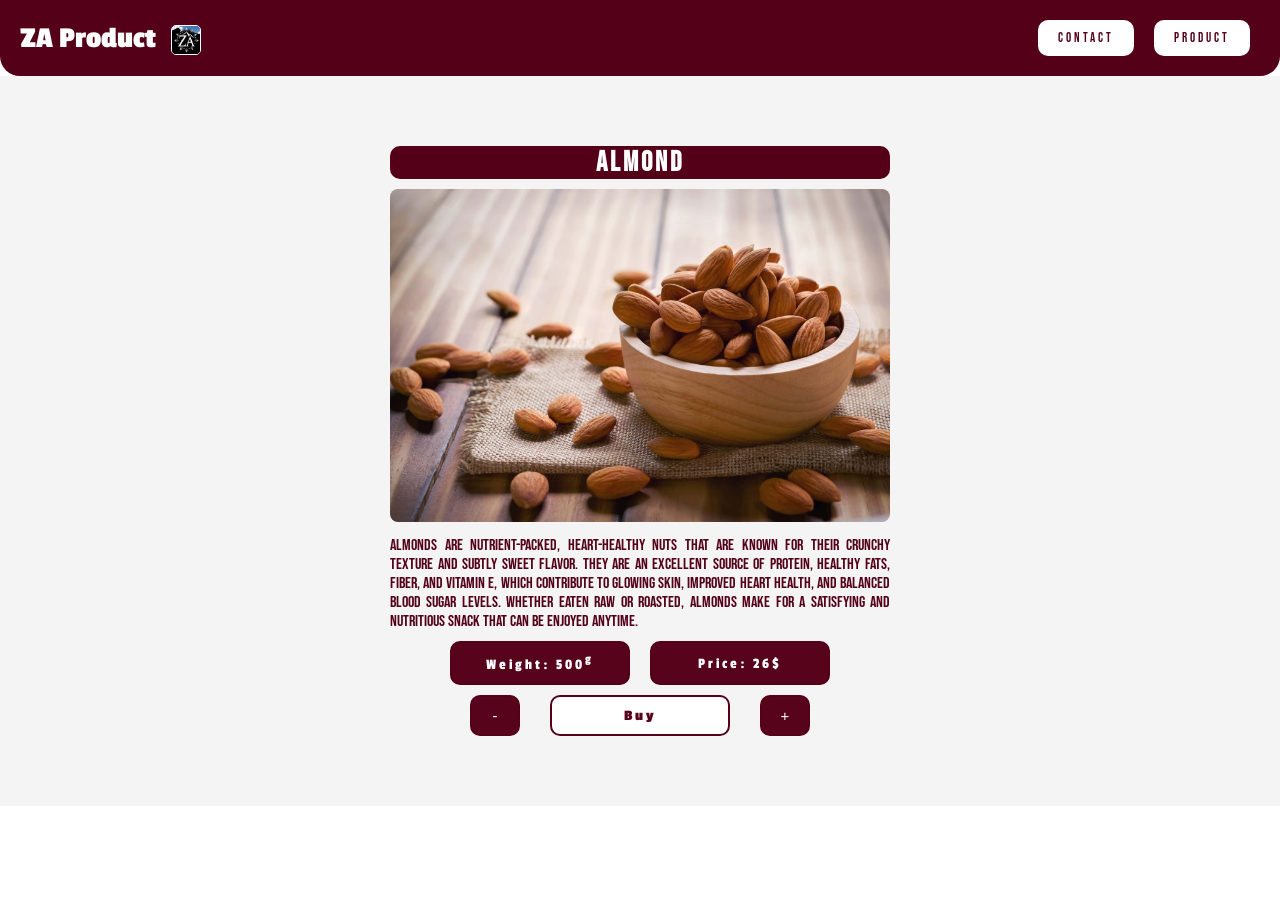
<file: index/Almond.html>
<!DOCTYPE html>
<html lang="en">
    

<head>
    <meta charset="UTF-8">
    <meta name="viewport" content="width=device-width, initial-scale=1.0">
    <title>ZA Product</title>
    <link rel="stylesheet" href="/css/styles.css">
    
</head>

<body>
    <header>
        <div class="logo-container">
            <span class="logo">ZA Product</span>
            <img class="out-logo" src="/img/ZA.jpg">
        </div>
        <nav>
            <button class="nav-button" id="contact-btn" onclick="window.location.href='contact.html'">Contact</button>
            <button class="nav-button" id="product-btn" onclick="window.location.href='main.html'">Product</button>
        </nav>
    </header>

    <section class="image-container">
        <div class="image-box">
            <div class="content-container">
                <div class="content-item">
                    <h2 class="image-title">Almond</h2>
                    <img src="/img/Almond.jpg" alt="Almond" class="almond-image">
                    <p class="image-description">Almonds are nutrient-packed, heart-healthy nuts that are known for
                        their crunchy texture and subtly sweet flavor. They are an excellent source of protein, healthy
                        fats, fiber, and vitamin E, which contribute to glowing skin, improved heart health, and
                        balanced blood sugar levels. Whether eaten raw or roasted, almonds make for a satisfying and
                        nutritious snack that can be enjoyed anytime.</p>
                    <div class="but-i">
                        <button id="weight" class="weight">Weight: 500<sup>g</sup></button>
                        <button id="price" class="price">Price: 26$</button>
                    </div>
                    <div class="button3">

                        <button id="minus" class="minus">-</button>
                        <button class="buyit">Buy</button>
                        <button id="plus" class="plus">+</button>

                    </div>
                </div>
            </div>
        </div>
    </section>
<script src="/script/script.js"></script>


</body>

</html>
</file>
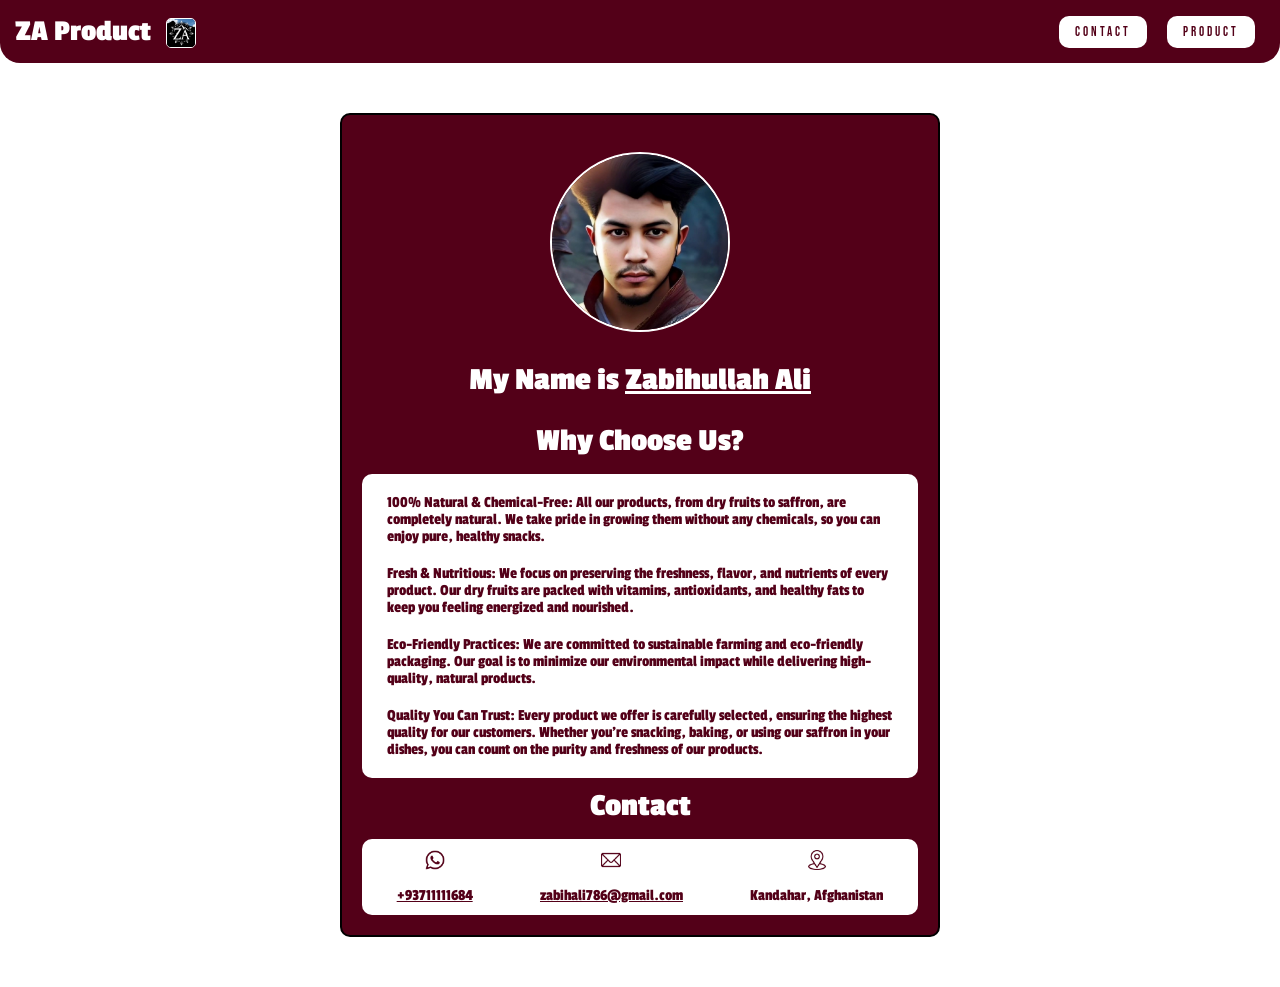
<file: index/contact.html>
<!DOCTYPE html>
<html lang="en">

<head>
    <meta charset="UTF-8">
    <meta name="viewport" content="width=device-width, initial-scale=1.0">
    <title>ZA Product</title>
    <link rel="stylesheet" href="cstyle.css">
</head>

<body>
    <header>
        <div class="logo-container">
            <span class="logo">ZA Product</span>
            <img class="out-logo" src="/img/ZA.jpg" alt="ZA Logo">
        </div>
        <nav>
            <button class="nav-button" id="contact-btn" onclick="window.location.href='contact.html'">Contact</button>
            <button class="nav-button" id="product-btn" onclick="window.location.href='/index.html'">Product</button>
        </nav>
    </header>

    <div class="AF">
        <div class="box">
            <br>
            <img class="profiles" src="/img/profiles.jpg" alt="Profile">
            <h1>My Name is <u>Zabihullah Ali</u> </h1>
            <h1>Why Choose Us?</h1>
            <ul class="Whychoose">
                <li>100% Natural & Chemical-Free: All our products, from dry fruits to saffron, are completely natural.
                    We take pride in growing them without any chemicals, so you can enjoy pure, healthy snacks.</li>
                <li>Fresh & Nutritious: We focus on preserving the freshness, flavor, and nutrients of every product.
                    Our dry fruits are packed with vitamins, antioxidants, and healthy fats to keep you feeling
                    energized and nourished.</li>
                <li>Eco-Friendly Practices: We are committed to sustainable farming and eco-friendly packaging. Our goal
                    is to minimize our environmental impact while delivering high-quality, natural products.</li>
                <li>Quality You Can Trust: Every product we offer is carefully selected, ensuring the highest quality
                    for our customers. Whether you’re snacking, baking, or using our saffron in your dishes, you can
                    count on the purity and freshness of our products.</li>
            </ul>
            <h1>Contact</h1>
            <div class="numbercc">
                <ul class="numberc">
                    <li class="RRR"> <img class="location" src="/img/whatsapp.png" alt="Whatsapp"><br> <a
                            target="_blank"
                            href="https://wa.me/93711111684?text=Hi%2C%20I%20am%20interested%20in%20buying%20dry%20fruits.%20Can%20you%20provide%20more%20information%3F">+93711111684
                        </a></li>
                    <li class="RRR"> <img class="location" src="/img/email.png" alt="Email"> <br><a target="_blank"
                            href="mailto:zabihali786@gmail.com">zabihali786@gmail.com</a></li>
                    <li class="RRR"> <img class="location" src="/img/location.png" alt="Location"><br>Kandahar,
                        Afghanistan</li>
                </ul>
            </div>
        </div>
    </div>
</body>

</html>
</file>
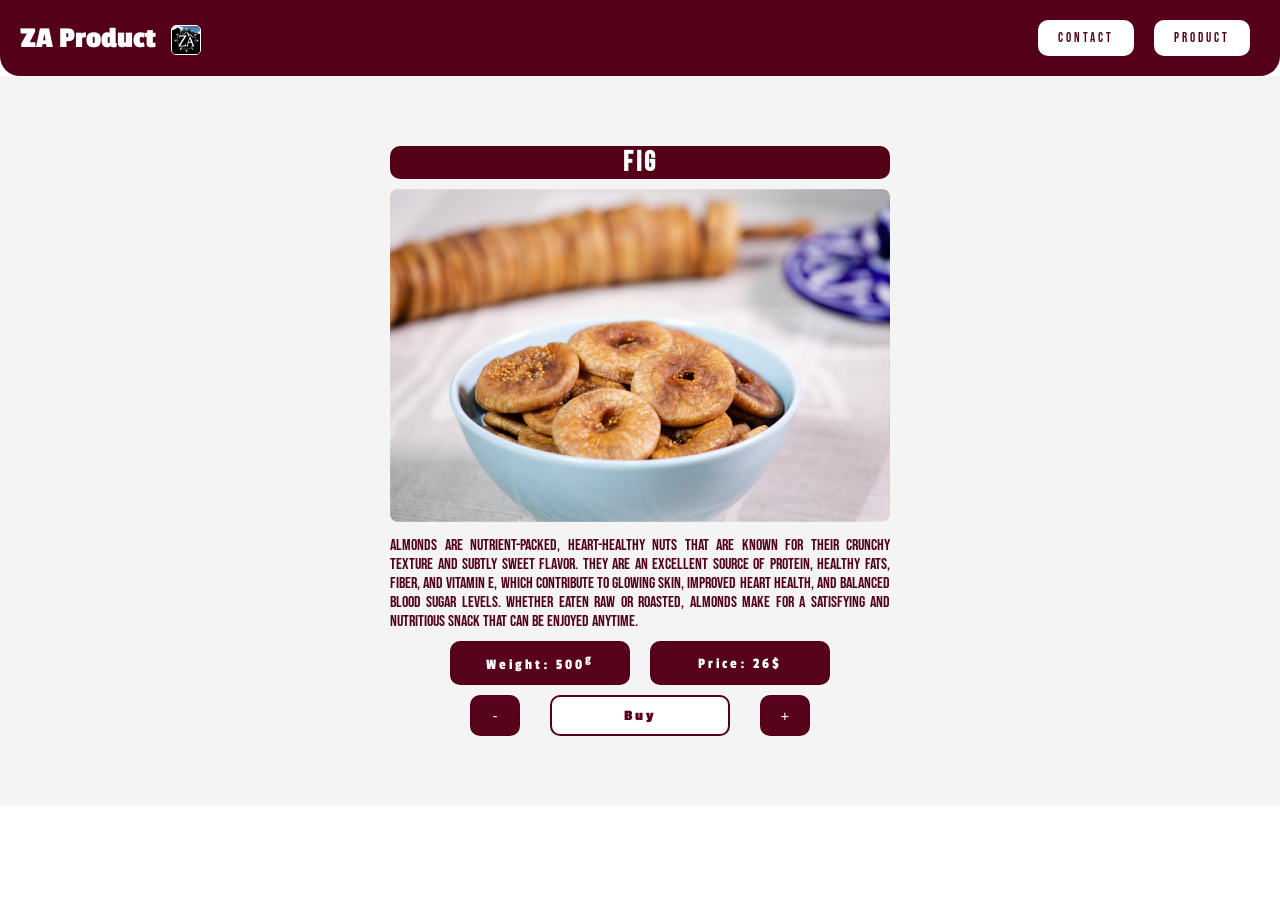
<file: index/Fig.html>
<!DOCTYPE html>
<html lang="en">

<head>
    <meta charset="UTF-8">
    <meta name="viewport" content="width=device-width, initial-scale=1.0">
    <title>ZA Product</title>
    <link rel="stylesheet" href="/css/styles.css">
</head>

<body>
    <header>
        <div class="logo-container">
            <span class="logo">ZA Product</span>
            <img class="out-logo" src="/img/ZA.jpg">
        </div>
        <nav>
            <button class="nav-button" id="contact-btn" onclick="window.location.href='contact.html'">Contact</button>
            <button class="nav-button" id="product-btn" onclick="window.location.href='main.html'">Product</button>
        </nav>
    </header>

    <section class="image-container">
        <div class="image-box">
            <div class="content-container">
                <div class="content-item">
                    <h2 class="image-title">Fig</h2>
                    <img src="/img/Fig.jpg" alt="Fig" class="almond-image">
                    <p class="image-description">Almonds are nutrient-packed, heart-healthy nuts that are known for
                        their crunchy texture and subtly sweet flavor. They are an excellent source of protein, healthy
                        fats, fiber, and vitamin E, which contribute to glowing skin, improved heart health, and
                        balanced blood sugar levels. Whether eaten raw or roasted, almonds make for a satisfying and
                        nutritious snack that can be enjoyed anytime.</p>
                    <div class="but-i">
                        <button id="weight" class="weight">Weight: 500<sup>g</sup></button>
                        <button id="price" class="price">Price: 26$</button>
                    </div>
                    <div class="button3">

                        <button id="minus" class="minus">-</button>
                        <button class="buyit">Buy</button>
                        <button id="plus" class="plus">+</button>
                    </div>
                </div>
            </div>
        </div>

    </section>


<script src="/script/script.js"></script>



    

</body>

</html>
</file>
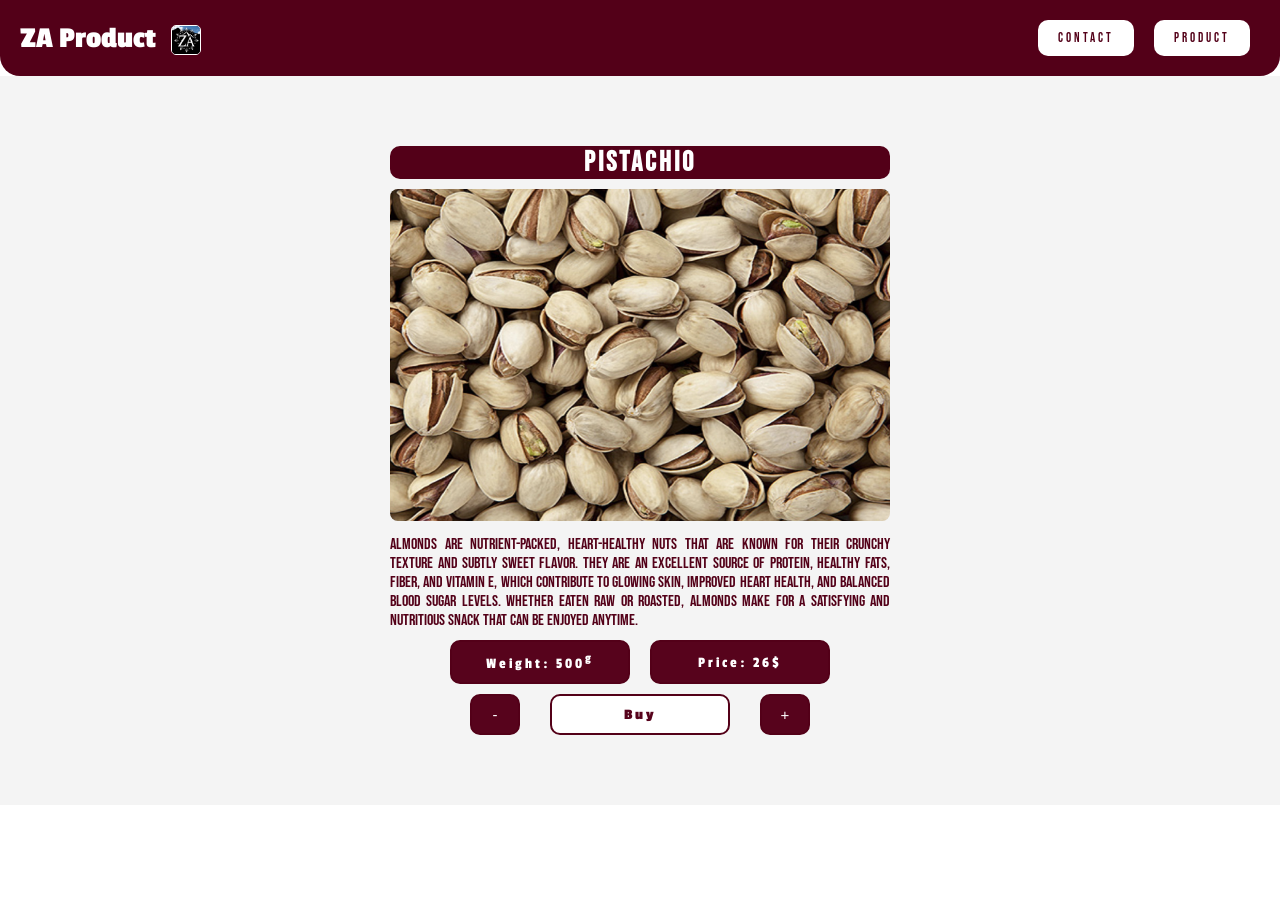
<file: index/Pistachio.html>
<!DOCTYPE html>
<html lang="en">

<head>
    <meta charset="UTF-8">
    <meta name="viewport" content="width=device-width, initial-scale=1.0">
    <title>ZA Product</title>
    <link rel="stylesheet" href="/css/styles.css">
</head>

<body>
    <header>
        <div class="logo-container">
            <span class="logo">ZA Product</span>
            <img class="out-logo" src="/img/ZA.jpg">
        </div>
        <nav>
            <button class="nav-button" id="contact-btn" onclick="window.location.href='contact.html'">Contact</button>
            <button class="nav-button" id="product-btn" onclick="window.location.href='main.html'">Product</button>
        </nav>
    </header>

    <section class="image-container">
        <div class="image-box">
            <div class="content-container">
                <div class="content-item">
                    <h2 class="image-title">Pistachio</h2>
                    <img src="/img/Pistachio.jpg" alt="Pistachio" class="almond-image">
                    <p class="image-description">Almonds are nutrient-packed, heart-healthy nuts that are known for
                        their crunchy texture and subtly sweet flavor. They are an excellent source of protein, healthy
                        fats, fiber, and vitamin E, which contribute to glowing skin, improved heart health, and
                        balanced blood sugar levels. Whether eaten raw or roasted, almonds make for a satisfying and
                        nutritious snack that can be enjoyed anytime.</p>
                    <div class="but-i">
                        <button id="weight" class="weight">Weight: 500<sup>g</sup></button>
                        <button id="price" class="price">Price: 26$</button>
                    </div>
                    <div class="button3">

                        <button id="minus" class="minus">-</button>
                        <button class="buyit">Buy</button>
                        <button id="plus" class="plus">+</button>
                    </div>
                </div>
            </div>
        </div>
    </section>


<script src="/script/script.js"></script>





</body>

</html>
</file>
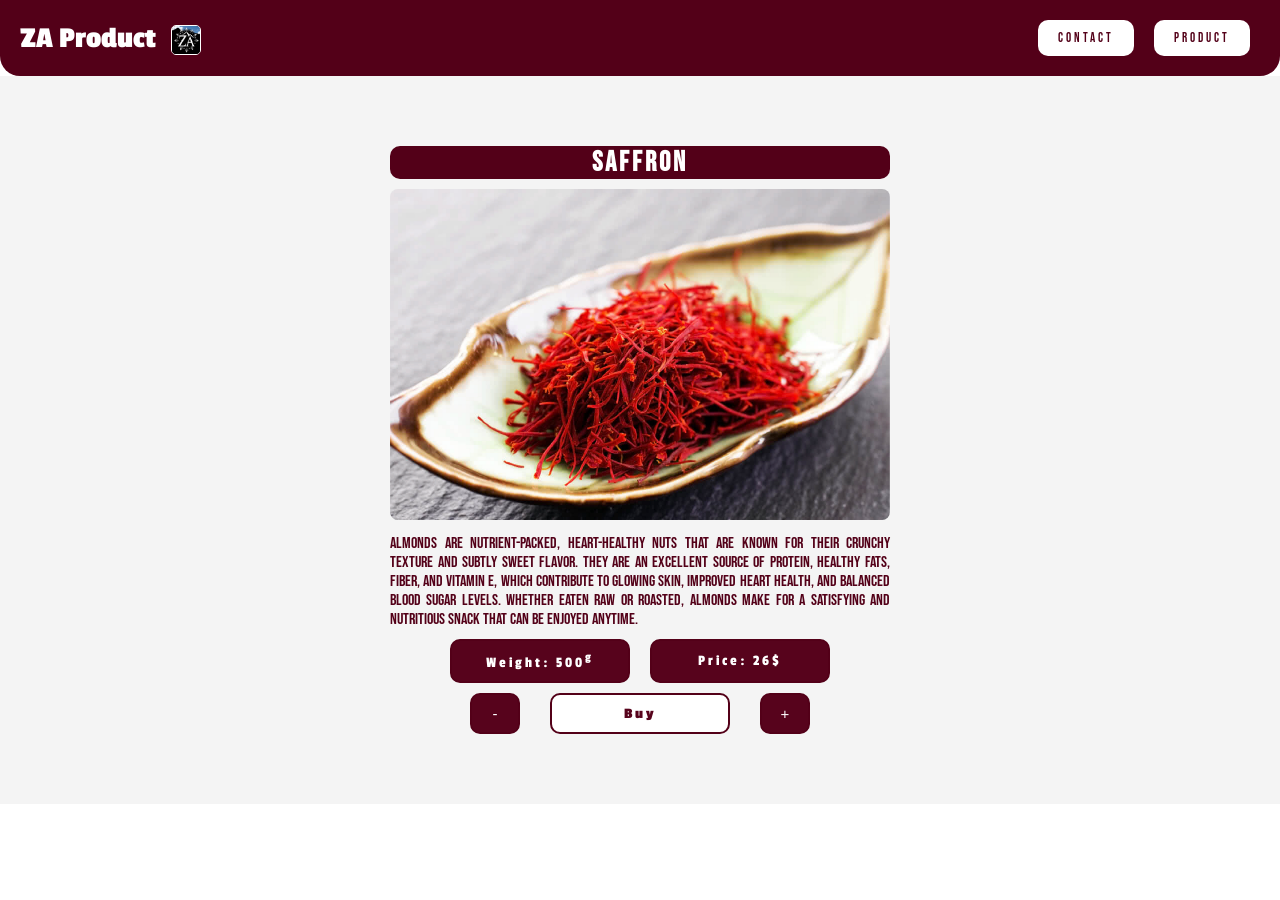
<file: index/Saffron.html>
<!DOCTYPE html>
<html lang="en">

<head>
    <meta charset="UTF-8">
    <meta name="viewport" content="width=device-width, initial-scale=1.0">
    <title>ZA Product</title>
    <link rel="stylesheet" href="/css/styles.css">
</head>

<body>
    <header>
        <div class="logo-container">
            <span class="logo">ZA Product</span>
            <img class="out-logo" src="/img/ZA.jpg">
        </div>
        <nav>
            <button class="nav-button" id="contact-btn" onclick="window.location.href='contact.html'">Contact</button>
            <button class="nav-button" id="product-btn" onclick="window.location.href='main.html'">Product</button>
        </nav>
    </header>

    <section class="image-container">
        <div class="image-box">
            <div class="content-container">
                <div class="content-item">
                    <h2 class="image-title">Saffron</h2>
                    <img src="/img/Saffron.jpg" alt="Saffron" class="almond-image">
                    <p class="image-description">Almonds are nutrient-packed, heart-healthy nuts that are known for
                        their crunchy texture and subtly sweet flavor. They are an excellent source of protein, healthy
                        fats, fiber, and vitamin E, which contribute to glowing skin, improved heart health, and
                        balanced blood sugar levels. Whether eaten raw or roasted, almonds make for a satisfying and
                        nutritious snack that can be enjoyed anytime.</p>
                    <div class="but-i">
                        <button id="weight" class="weight">Weight: 500<sup>g</sup></button>
                        <button id="price" class="price">Price: 26$</button>
                    </div>
                    <div class="button3">

                        <button id="minus" class="minus">-</button>
                        <button class="buyit">Buy</button>
                        <button id="plus" class="plus">+</button>
                    </div>
                </div>
            </div>
        </div>
    </section>


<script src="/script/script.js"></script>



  

</body>

</html>
</file>
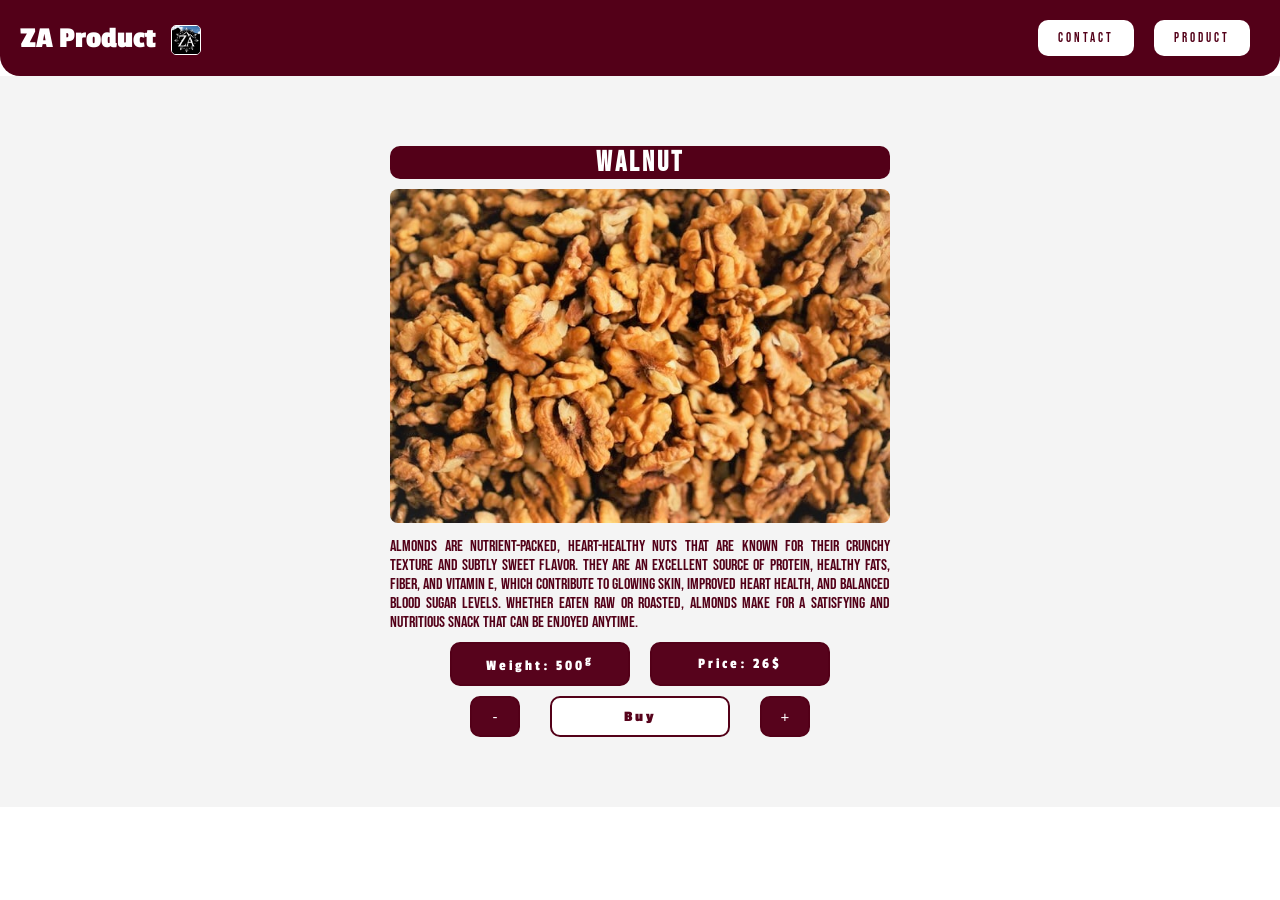
<file: index/Walnut.html>
<!DOCTYPE html>
<html lang="en">

<head>
    <meta charset="UTF-8">
    <meta name="viewport" content="width=device-width, initial-scale=1.0">
    <title>ZA Product</title>
    <link rel="stylesheet" href="/css/styles.css">
</head>

<body>
    <header>
        <div class="logo-container">
            <span class="logo">ZA Product</span>
            <img class="out-logo" src="/img/ZA.jpg">
        </div>
        <nav>
            <button class="nav-button" id="contact-btn" onclick="window.location.href='contact.html'">Contact</button>
            <button class="nav-button" id="product-btn" onclick="window.location.href='main.html'">Product</button>
        </nav>
    </header>

    <section class="image-container">
        <div class="image-box">
            <div class="content-container">
                <div class="content-item">
                    <h2 class="image-title">Walnut</h2>
                    <img src="/img/Walnut.jpg" alt="Walnut" class="almond-image">
                    <p class="image-description">Almonds are nutrient-packed, heart-healthy nuts that are known for
                        their
                        crunchy texture and subtly sweet flavor. They are an excellent source of protein, healthy fats,
                        fiber, and vitamin E, which contribute to glowing skin, improved heart health, and balanced
                        blood
                        sugar levels. Whether eaten raw or roasted, almonds make for a satisfying and nutritious snack
                        that
                        can be enjoyed anytime.</p>
                    <div class="but-i">
                        <button id="weight" class="weight">Weight: 500<sup>g</sup></button>
                        <button id="price" class="price">Price: 26$</button>
                    </div>
                    <div class="button3">

                        <button id="minus" class="minus">-</button>
                        <button class="buyit">Buy</button>
                        <button id="plus" class="plus">+</button>
                    </div>
                </div>
            </div>
        </div>
    </section>




<script src="/script/script.js"></script>



</body>

</html>
</file>
<file: css/styles.css>
@import url('https://fonts.googleapis.com/css2?family=Bebas+Neue&display=swap');
@import url('https://fonts.googleapis.com/css2?family=Bebas+Neue&family=Passion+One:wght@400;700;900&display=swap');
@import url('https://fonts.googleapis.com/css2?family=Bebas+Neue&family=Passion+One:wght@400;700;900&family=Ruslan+Display&display=swap');
@import url('https://fonts.googleapis.com/css2?family=Audiowide&family=Bebas+Neue&family=Passion+One:wght@400;700;900&family=Ruslan+Display&display=swap');


* {
    margin: 0;
    padding: 0;
    box-sizing: border-box;
}

body {
    font-family: Arial, Helvetica, sans-serif;

}

header {
    display: flex;
    justify-content: space-between;
    align-items: center;
    padding: 20px;
    background-color: #530018;
    color: #fff;
    border-radius: 0px 0px 20px 20px;
    
}


.logo-container {
    display: flex;
    justify-content: left;  
    width: 100%;  
}

.logo-container .logo {
    font-size: 30px;
    font-weight: bold;
    text-align: center;  
    font-family: "Passion One", sans-serif;
}

.out-logo{
	width: 30px;
	height: 30px;
	margin-left: 15px;
	margin-top: 3px;
	border-radius: 5px;
	border: 0.5px solid white;
}
nav {
    display: flex;
}

.nav-button {
    background-color: white;
    color: #530018;
    border: none;
    padding: 10px 20px;
    margin: 0 10px;
    cursor: pointer;
    transition: background-color 0.3s;
    border-radius: 10px;
    font-family: "Bebas Neue", sans-serif;
    letter-spacing: 3px;
}

.nav-button:hover {
    background-color: #530018;
    color: white;
    border: white solid 1px;
}


.image-container {
    
    justify-content: center;
    padding: 50px 20px;
    background-color: #f4f4f4;
    display: flex;
    
}

.image-box {
    text-align: center;
    max-width: 500px;
    display: flex;
     /* Adjust this max width if needed */
}
/* Content container for image and description */
.content-container {
    display: flex;
    flex-wrap: wrap;
    justify-content: space-between;
    gap: 20px;
    margin: 20px 0;

}



.image-title {
    font-size: 28px;
    margin-bottom: 10px;
    font-family: "Bebas Neue", sans-serif;
    letter-spacing: 3px;
	border-radius: 10px;
    background-color: #530018;
    color: white;
}
.almond-image {
    width: 100%;
    height: auto;
    border-radius: 8px;
    
}

.image-description {
    margin-top: 10px;
    font-size: 16px;
    color: #530018;
    font-family: "Bebas Neue", sans-serif;
    text-align: justify;
}
.but-i{

    display: flex;
    gap: 20px;
    justify-content: center;
    
}
.weight  {
    padding: 10px;
    width: 180px;
    margin-top: 10px;
    background-color: #57031c;
    color: white;
    font-size: 15px;
    border-radius: 10px;
    text-align: center;
    border: 2px solid #530018;
    justify-content: center;
    align-items: center;
    text-align: center;
    font-family: "Passion One", sans-serif;
    letter-spacing: 3px;
    margin-bottom: 10px;
    
}


.price  {
    padding: 10px;
    width: 180px;
    margin-top: 10px;
    background-color: #57031c;
    color: white;
    font-size: 15px;
    border-radius: 10px;
    text-align: center;
    border: 2px solid #530018;
    justify-content: center;
    align-items: center;
    text-align: center;
    font-family: "Passion One", sans-serif;
    letter-spacing: 3px;
    margin-bottom: 10px;
    
}

.button3{
    display: flex;
    gap: 30px;
    justify-content: center;
    align-items: center;
    
}

.buyit {
    padding: 10px;
    width: 180px;
    background-color: white ;
    color: #57031c;
    font-size: 15px;
    border-radius: 10px;
    text-align: center;
    border: 2px solid #530018;
    text-align: center;
    font-family: "Passion One", sans-serif;
    letter-spacing: 3px;
    font-weight: bolder;
    
    

}


.plus{
    padding: 10px;
    background-color: #57031c;
    border: 2px solid #530018;
    border-radius: 10px;
    color: white;
    width: 50px;
    font-size: 15px;
    text-align: center;
}

.minus{
    padding: 10px;
    background-color: #57031c;
    border: 2px solid #530018;
    border-radius: 10px;
    color: white;
    width: 50px;
    font-size: 15px;
    text-align: center;
    
}




@media (max-width: 768px) {
    header {
        flex-direction: column;
        align-items: flex-start;
        padding: 15px;
    }

    nav {
        width: 100%;
        display: flex;
        justify-content: space-between;
    }

    .nav-button {
        width: 45%;
        margin: 5px;
    }

    .image-container {
        padding: 30px 20px;
    }
    .logo-container {
    display: flex;
    justify-content: center;  /* Centers the logo container */
    width: 100%;  /* Ensures the container takes up the full width */
    padding-bottom: 20px;
}

.logo-container .logo {
    font-size: 30px;
    font-weight: bold;
    text-align: center;  /* Ensures the text inside the logo container is centered */
}

    /* Media Queries for Responsiveness */
@media (max-width: 768px) {
    .image-container {
        padding: 30px 20px;
    }

    .content-container {
        flex-direction: column; /* Stack items vertically */
        align-items: center;
    }

    .content-item {
        flex: 1 1 100%; /* 1 item per row on small screens */
        margin-bottom: 20px; /* Space between images */
    }

}

}

@media (max-width: 480px) {
    .image-title {
        font-size: 24px;
    }

    .image-description {
        font-size: 14px;
    }
}
</file>
<file: index/cstyle.css>
@import url('https://fonts.googleapis.com/css2?family=Bebas+Neue&display=swap');
@import url('https://fonts.googleapis.com/css2?family=Passion+One:wght@400;700;900&display=swap');
@import url('https://fonts.googleapis.com/css2?family=Ruslan+Display&display=swap');
@import url('https://fonts.googleapis.com/css2?family=Audiowide&family=Bebas+Neue&family=Passion+One:wght@400;700;900&family=Ruslan+Display&display=swap');

* {
    margin: 0;
    padding: 0;
    box-sizing: border-box;
}

body {
    font-family: 'Passion One', sans-serif;
}

/* Header styles */
header {
    display: flex;
    justify-content: space-between;
    align-items: center;
    padding: 20px;
    background-color: #530018;
    color: #fff;
    border-radius: 0px 0px 20px 20px;
}

.logo-container {
    display: flex;
    justify-content: flex-start;
    width: 100%;
}

.logo-container .logo {
    font-size: 30px;
    font-weight: bold;
    text-align: center;
    font-family: "Passion One", sans-serif;
}

.out-logo {
    width: 30px;
    height: 30px;
    margin-left: 15px;
    margin-top: 3px;
    border-radius: 5px;
    border: 0.5px solid white;
}

nav {
    display: flex;
}

.nav-button {
    background-color: white;
    color: #530018;
    border: none;
    padding: 10px 20px;
    margin: 0 10px;
    cursor: pointer;
    transition: background-color 0.3s;
    border-radius: 10px;
    font-family: "Bebas Neue", sans-serif;
    letter-spacing: 3px;
}

.nav-button:hover {
    background-color: #530018;
    color: white;
    border: white solid 1px;
}

/* Main Section (AF) styles */
.AF {
    background-color: #fff;
    padding: 50px 20px;
    display: flex;
    justify-content: center;
    align-items: center;
    width: 100%;
    box-sizing: border-box;
}

.box {
    background-color: #530018;
    padding: 20px;
    display: flex;
    flex-direction: column;
    text-align: center;
    width: 100%;
    max-width: 600px;
    box-sizing: border-box;
    border-radius: 10px;
    border: black solid 2px;
    color: white;
}

.profiles {
    border-radius: 50%;
    width: 200px;
    height: 200px;
    object-fit: cover;
    margin-bottom: 20px;
    align-self: center;
    border: white solid 2px;
}

h1, h2, p {
    margin-bottom: 15px;
    padding-top: 10px;
}

.Whychoose {
    padding: 10px;
    text-align: left;
    background-color: #fff;
    border-radius: 10px;
    color: #530018;
}

li {
    padding: 10px;
    list-style: none;
}

a {
    color: #530018;
}



.numbercc {
    padding: 1px;
    background-color: #fff;
    border-radius: 10px;
    color: #530018;
}

.numberc {
    display: flex; /* Arrange items side by side */
    justify-content: space-around; /* Add space between the items */
    align-items: center; /* Center items vertically */
}

li {
    list-style: none; /* Remove default list styling */
    display: flex; /* Set the items inside <li> as a flex container */
    flex-direction: column; /* Arrange the image and text vertically inside <li> */
    align-items: center; /* Center them horizontally */
    margin: 0 5px; /* Add spacing between <li> elements */
}

.location {
    width: 20px;
    height: 20px;
    
}




/* Mobile and Tablet Responsive Styles */
@media (max-width: 1280px) {
    header {
        padding: 15px;
    }

    .box {
        padding: 20px;
        width: 80%; /* More flexible box width */
    }

    .profiles {
        width: 180px;
        height: 180px;
    }

    .nav-button {
        padding: 8px 16px;
    }
}

/* Tablet (up to 1024px) and Small Mobile (up to 768px) */
@media (max-width: 768px) {
    .AF {
        padding: 30px;
    }

    .box {
        padding: 15px;
        width: 100%; /* Box takes full width */
        max-width: none; /* Disable max width */
    }

    .profiles {
        width: 150px;
        height: 150px;
    }

    h1 {
        font-size: 1.5rem;
    }

    h2 {
        font-size: 1.2rem;
    }

    p {
        font-size: 1rem;
    }

    header {
        flex-direction: column;
        align-items: flex-start;
    }

    nav {
        width: 100%;
        display: flex;
        flex-direction: column;
        align-items: center;
    }

    .nav-button {
        width: 80%;
        margin: 5px 0;
    }

    .logo-container {
        display: flex;
        justify-content: center;
        width: 100%;
        padding-bottom: 20px;
    }

    .logo-container .logo {
        font-size: 28px;
    }
    .numberc{
        display: inline;
    }
}

/* Very Small Mobile (up to 480px) */
@media (max-width: 480px) {
    .AF {
        padding: 20px;
    }

    .box {
        padding: 10px;
    }

    .profiles {
        width: 120px;
        height: 120px;
    }

    h1 {
        font-size: 1.3rem;
    }

    h2 {
        font-size: 1rem;
    }

    p {
        font-size: 0.9rem;
    }

    .nav-button {
        padding: 10px;
        width: 100%; /* Full width buttons */
    }

    .logo-container .logo {
        font-size: 24px;
    }
}

/* For Galaxy S8 & smaller devices with width ~360px */
@media (max-width: 360px) {
    header {
        padding: 10px;
    }

    .logo-container .logo {
        font-size: 22px; /* Decrease logo size */
    }

    .box {
        padding: 10px;
        width: 90%;
    }

    .profiles {
        width: 110px;
        height: 110px;
    }

    .nav-button {
        padding: 8px 16px;
    }

    .nav-button:hover {
        font-size: 0.9rem; /* Reduce font size for smaller buttons */
    }
}
</file>
